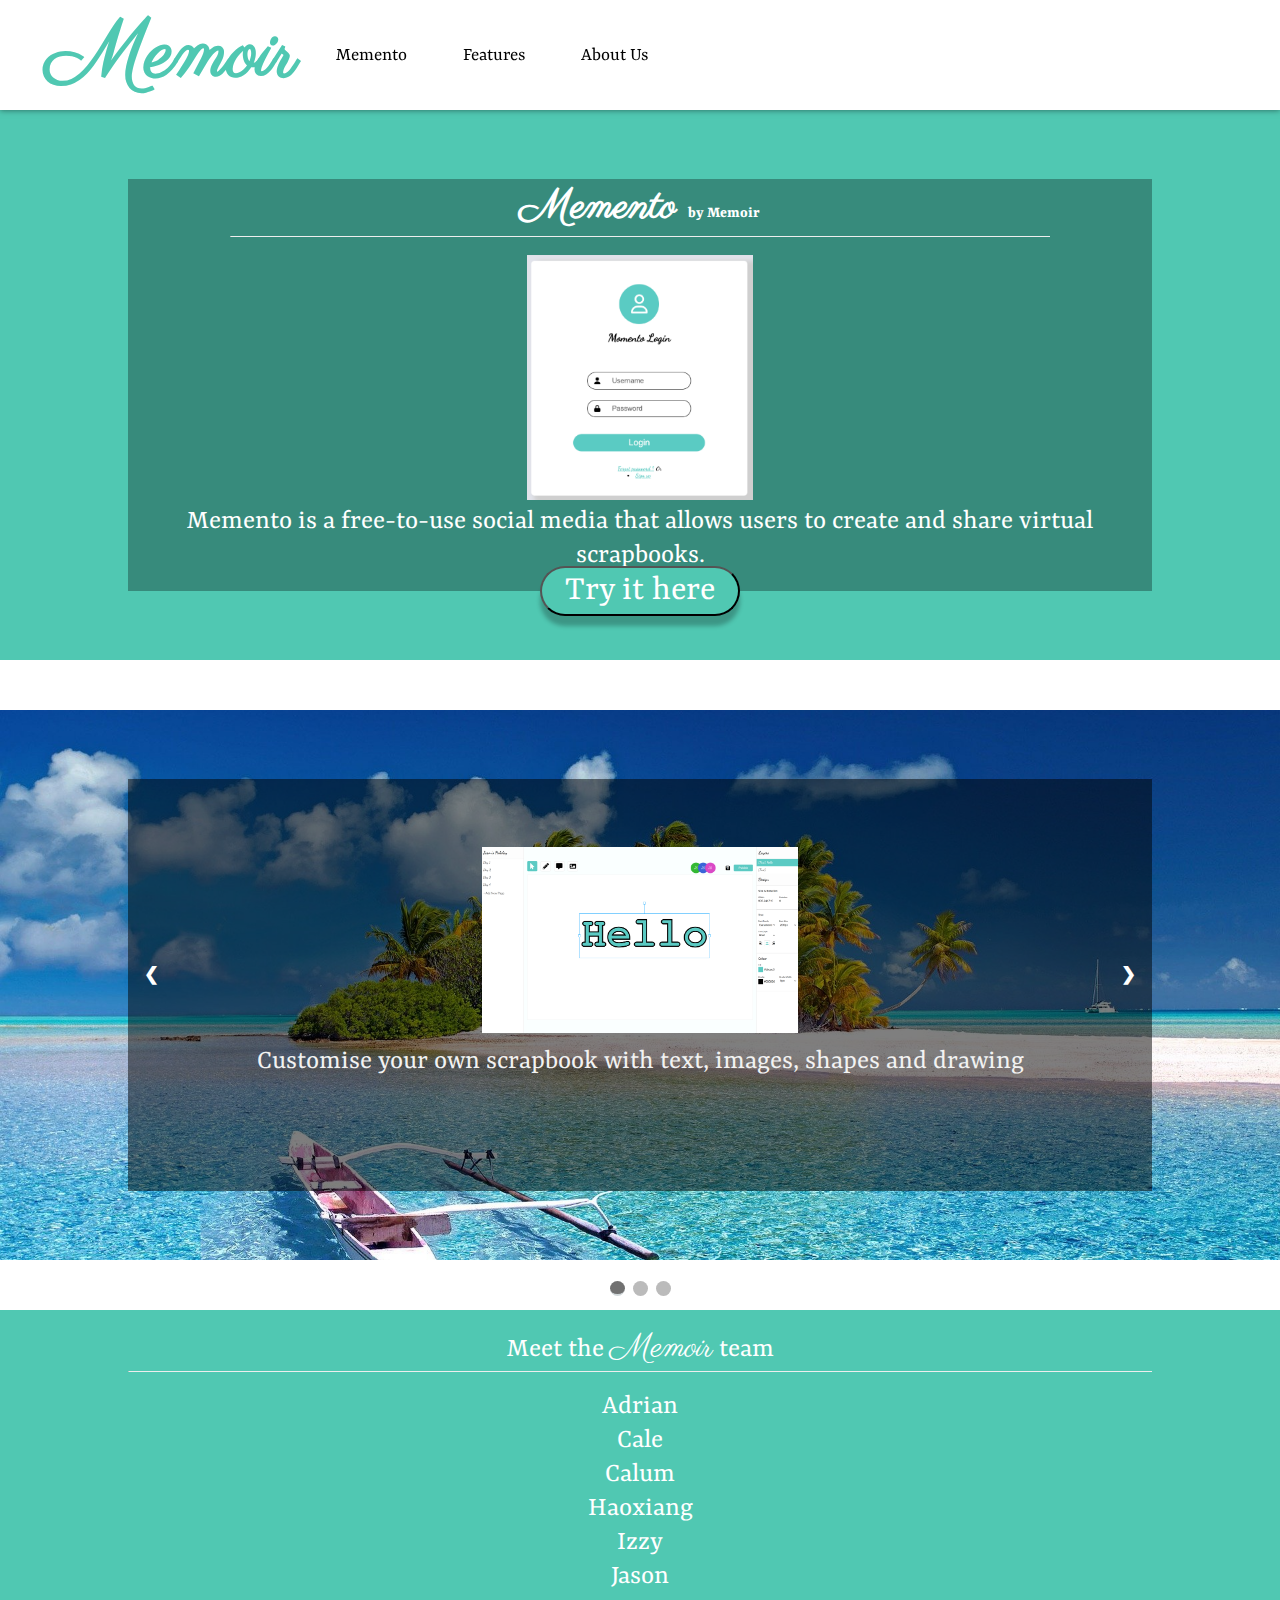
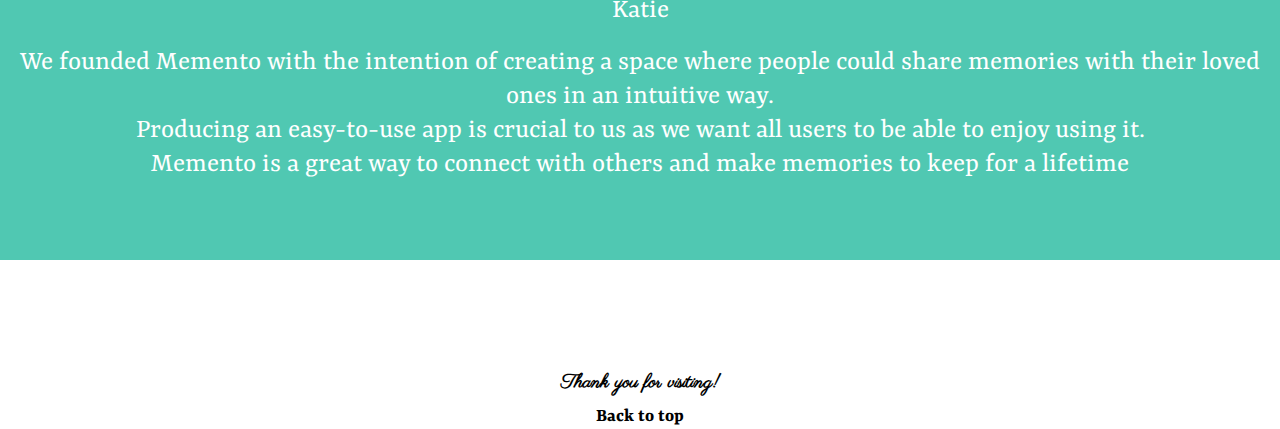
<file: index.html>
<!DOCTYPE html>
<html lang="en">
<head>
    <meta charset="UTF-8">
    <meta name="viewport" content="width=device-width, initial-scale=1.0">
    <title>Memoir</title>
    <!-- <link rel="stylesheet" href="https://fonts.google.com/specimen/Parisienne?preview.text=Memento%20by%20Memoir&preview.text_type=custom"> -->
    <link rel="stylesheet" href="main.css">
    <link rel="icon" href="images/M.PNG">
</head>

<body>
    <header class ="header">
        <h1>Memoir     </h1>
        <!-- <h3>Creators of Memento</h3>  -->
    <nav class = "navbar">
        <div class="container">
              <ul class = "nav-menu">
                <li class = "nav-item"><a class="nav-link1">Memento</a></li>
                <li class = "nav-item"><a class="nav-link2">Features</a></li>
                <li class = "nav-item"><a class="nav-link3">About Us</a></li>
              </ul>
        </div>
        <div class="hamburger">
            <span class="bar"></span>
            <span class="bar"></span>
            <span class="bar"></span>
        </div>
    </nav>
</header>
<div class = "headerpadding"></div>

<div class = "bannerone">
    <div class = "box1" style="background: rgba(0, 0, 0, 0.3);">
        <h2>Memento <span style = "font-family:'Rasa'; font-size: medium;"> by Memoir</span></h2>
        <hr style="margin-left:0%;">
        <br>
        <img src = "images/login.PNG" style="height: 250px; padding-bottom: 5px;">
        
        <p>Memento is a free-to-use social media that allows users to create and share virtual scrapbooks.</p>        
        <!-- <p></p> -->
        <button>Try it here</button>
    </div>  
</div>

    <div class = "bannertwo">
        <div class = "box2">

            <div class = "mySlides fade">
                <!-- <div class = "numbertext">1 / 3</div> -->
                <img src="images/drawing.png" style="max-width: 70%;height: 40%;max-height:450px;padding-left: 30%;">
                <div class="text">Customise your own scrapbook with text, images, shapes and drawing</div>            
                <br>
                <br>
                
            </div>

            <div class = "mySlides fade">
                <!-- <div class = "numbertext">2 / 3</div> -->
                <img src="images/desktop2.PNG" style="max-width: 70%;height: 40%;max-height:450px;padding-left: 30%;">
                <div class="text">Post your scraps to share them with all your family and friends!</div>
                <br>
                <br>
            </div>

            <div class = "mySlides fade">
                <!-- <div class = "numbertext">3 / 3</div> -->
                <img src="images/desktop3.PNG" style="max-width: 70%;height: 40%;max-height:450px;padding-left: 30%;">
                <div class="text">Document your holidays, anniversaries, projects with template scraps, or create your own!</div>
                <br>
                <br>
            </div>

            <a class = "prev" onclick="plusSlides(-1)">&#10094;</a>
            <a class = "next" onclick="plusSlides(1)">&#10095;</a>

            <div style = "text-align: center;bottom: 0%;bottom: -400px;position: absolute;">
                <span class="dot" onclick="currentSlide(1)"></span>
                <span class="dot" onclick="currentSlide(2)"></span>
                <span class="dot" onclick="currentSlide(3)"></span>
            </div>
        </div>
        <br>
    </div>

    <div class = "bannerthree">
        <div>
          <p style="padding-top: 15px;">Meet the <span style = "font-family: Parisienne; font-size: larger;">Memoir</span> team</p>
          <hr>
          <br>
          <p>Adrian</p>
          <p>Cale</p>
          <p>Calum</p>
          <p>Haoxiang</p>
          <p>Izzy</p>
          <p>Jason</p>
          <p>Katie</p>
          <br>
          <p style="padding-left: 20px; padding-right: 20px;">We founded Memento with the intention of creating a space where people could share memories with their loved ones in an intuitive way.</p>
          <p style="padding-left: 20px; padding-right: 20px;">Producing an easy-to-use app is crucial to us as we want all users to be able to enjoy using it.</p> 
          <p style="padding-left: 20px; padding-right: 20px;">Memento is a great way to connect with others and make memories to keep for a lifetime</p> 

        </div>  
    </div>
    <footer>
        <h3 style = "color: black;">Thank you for visiting!</h2>
        <h3 class ="nav-link4" style = "font-size:larger; cursor:pointer; font-family: rasa; margin-top: 10px;">Back to top</h3>
    </footer>
    

    <script src="mainjs.js"></script>

</body>
</html>
</file>
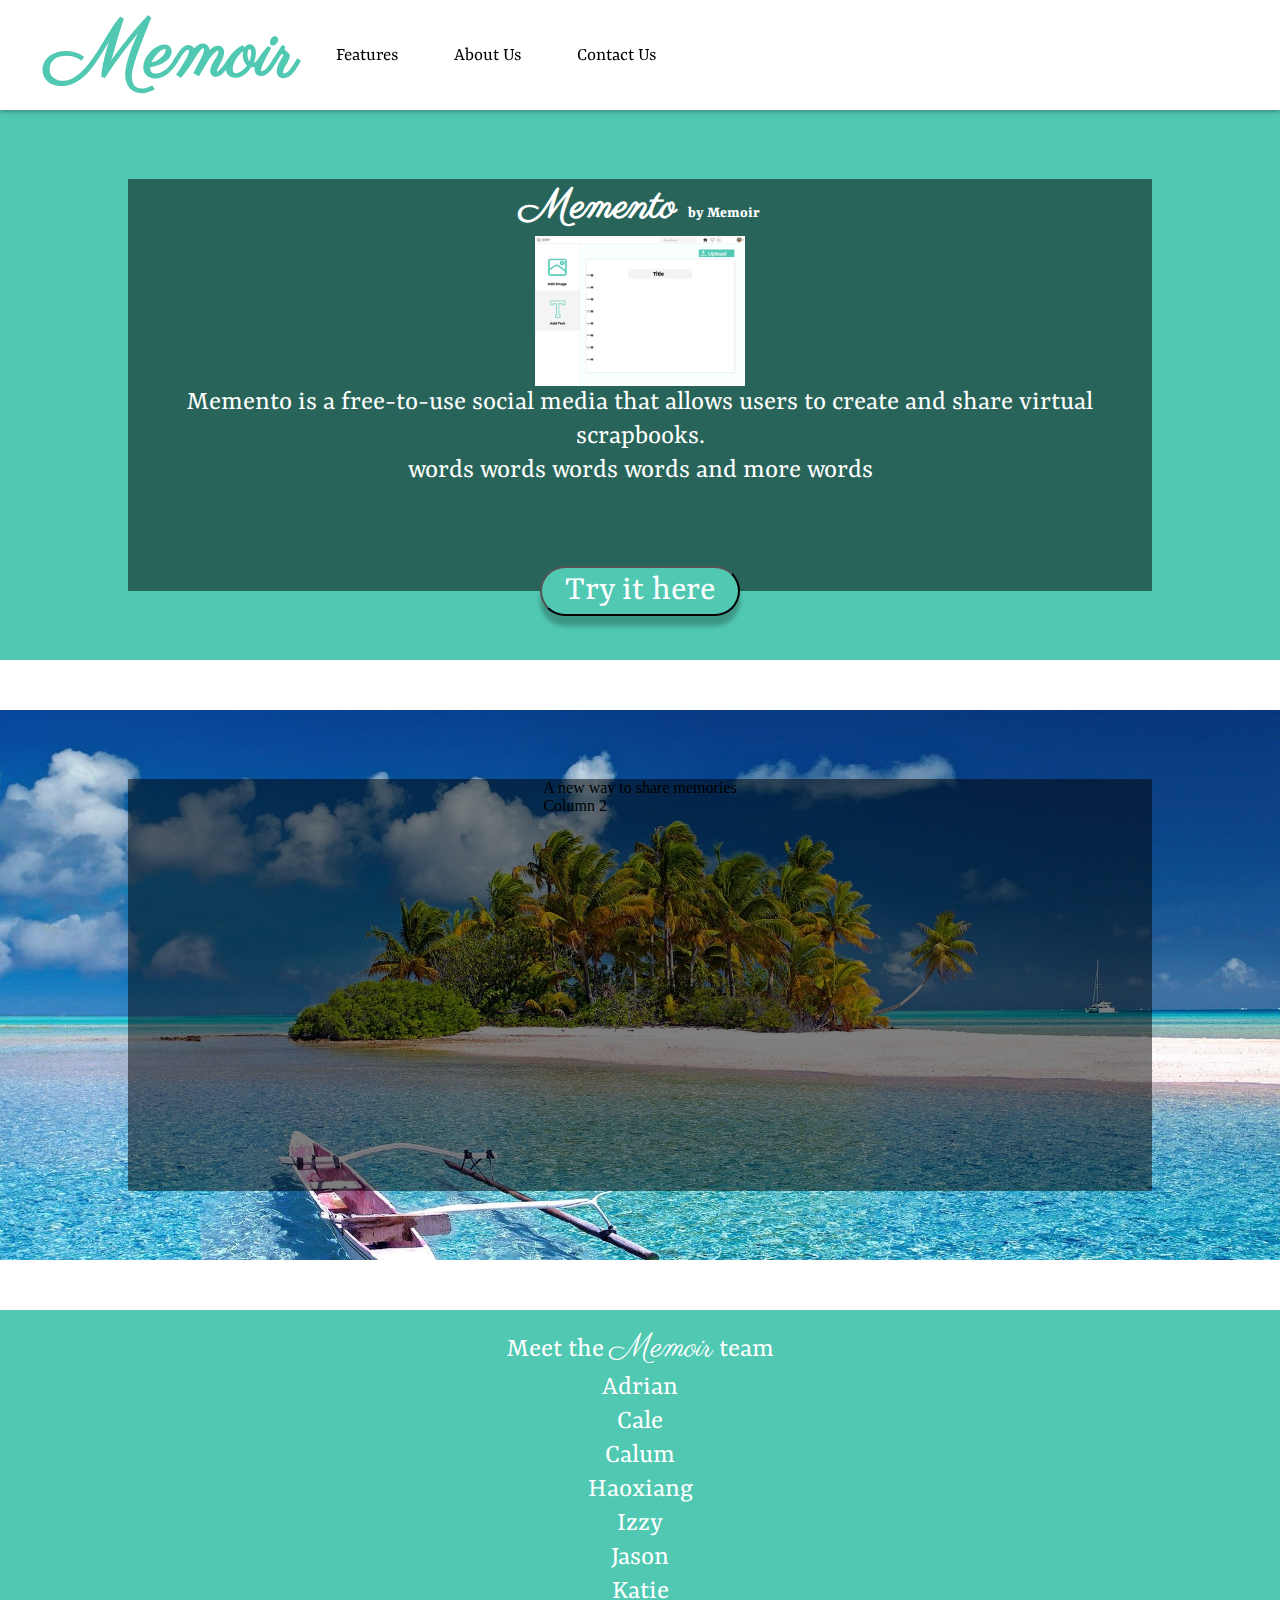
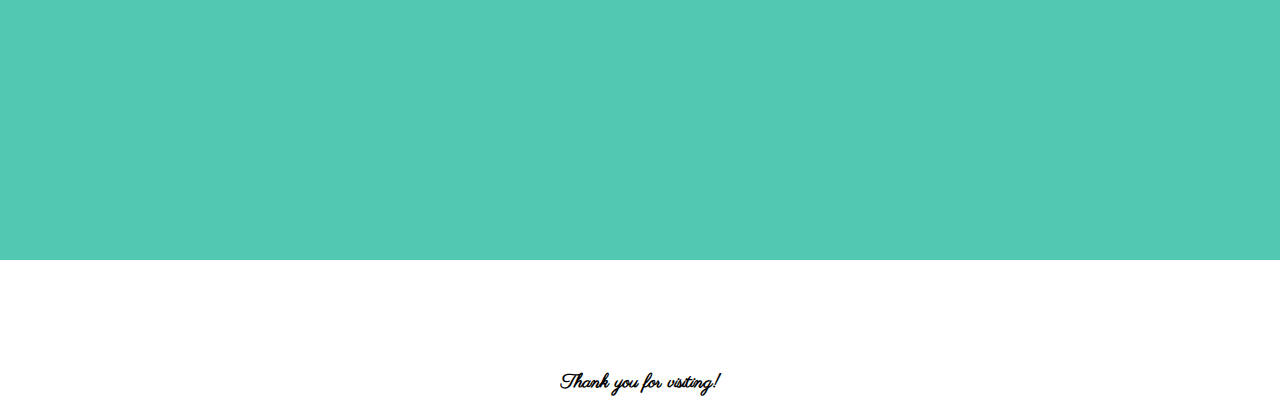
<file: landing.html>
<!DOCTYPE html>
<html lang="en">
<head>
    <!-- <style>
        html{
        scroll-behavior: smooth;
    }
    </style>
     -->
    <meta charset="UTF-8">
    <meta name="viewport" content="width=device-width, initial-scale=1.0">
    <title>Memoir</title>
    <!-- <link rel="stylesheet" href="https://fonts.google.com/specimen/Parisienne?preview.text=Memento%20by%20Memoir&preview.text_type=custom"> -->
    <link rel="stylesheet" href="main.css">
    <link rel="icon" href="images/M.PNG">
    <!-- <script src="https://code.jquery.com/jquery-3.4.1.min.js"></script> -->
</head>

<body>
    <header class ="header">
        <h1>Memoir</h1>
        <!-- <h3>Creators of Memento</h3>  -->
    <nav class = "navbar">
        <div class="container">
              <ul class = "nav-menu">
                <li class = "nav-item"><a class="nav-link1">Features</a></li>
                <li class = "nav-item"><a class="nav-link2">About Us</a></li>
                <li class = "nav-item"><a class="nav-link3">Contact Us</a></li>
              </ul>
        </div>
        <div class="hamburger">
            <span class="bar"></span>
            <span class="bar"></span>
            <span class="bar"></span>
        </div>
    </nav>
</header>
<div class = "headerpadding"></div>

<div class = "bannerone">
    <div class = "box1">
        <h2>Memento <span style = "font-family:'Rasa'; font-size: medium;"> by Memoir</span></h2>
        
            <img src = "images/desktop1.PNG" style="height: 150px;">
            <p>Memento is a free-to-use social media that allows users to create and share virtual scrapbooks.</p>        
        <p>words words words words and more words</p>
        <button>Try it here</button>
    </div>  
</div>
    <!-- </div> -->

    <div class = "bannertwo">
        <div class = "box1">

            <div id="parent"> 
                <div class="col">A new way to share memories</div> 
                <div class="col">Column 2</div> 
              </div> 

            <!-- <div class = "sidebyside">
                <p>
                    <img src = "images/desktop2.PNG" style = "height:100px; float:right;">
                    A new way to share memories
                </p>
            
                <p>Live collaborations on your projects with family and friends</p>
                <img src = "images/desktop1.PNG" style = "height:100px; float:left;">
            </div> -->
            
        </div>
    </div>

    <div class = "bannerthree">
        <div>
          <p style="padding-top: 15px;">Meet the <span style = "font-family: Parisienne; font-size: larger;">Memoir</span> team</p>
          <p>Adrian</p>
          <p>Cale</p>
          <p>Calum</p>
          <p>Haoxiang</p>
          <p>Izzy</p>
          <p>Jason</p>
          <p>Katie</p>
        </div>  
    </div>
    <footer>
        <h3 style = "color: black;">Thank you for visiting!</h2>
    </footer>
    <a id="to_Top" href="#one"><div class="to-Top"></div></a>
    <!-- <a id="to_Top" href="#one"><div class="to-Top"></div></a> -->

    <script src="mainjs.js"></script>

</body>
</html>
</file>
<file: main.css>
@import url('https://fonts.googleapis.com/css2?family=Parisienne&display=swap');
@import url('https://fonts.googleapis.com/css2?family=Parisienne&family=Rasa:ital,wght@1,300&display=swap');
*{
    margin: 0;
    padding: 0;
    box-sizing: border-box;
}

hr{
    width: 80%;
    margin-left: 10%;
    border-top: none;
}

.header{
    background: rgb(255, 255, 255);
    display: flex;
    position: fixed;
    /* justify-content: space-between; */
    padding: 0 2rem;
    top: 0;
    left: 0;
    width: 100%;
    height: 110px;
    z-index: 999;
    box-shadow: 0px 0px 6px 0px rgba(0, 0, 0, 0.5);
}
.container{
    display: flex;
    color: #000000;
    font-family: 'Rasa';
}

.container ul li {
    list-style: none;
    margin: 0 10px;
    /* margin-top: 25px; */
    display: inline-block;
  }
  .container ul li a:hover {
    padding: 12px;
    font-weight: bolder;    
}
  .container ul li a {
    margin: 8px;
    padding: 10px;
    color: rgb(0, 0, 0);
    font-size: 1.2em;
    text-decoration: none;
    transition: all 0.3s ease-out;
  }

  .active {
    border-bottom: 2px solid #d0d7d9;
  }
  .container p{
  margin-bottom: 16px;
  color: #fc0;
  font-weight: 700;
  font-size: 20px;
  }

.navbar{
  display: flex;
  justify-content: space-between;
  align-items: center;
}  

.nav-menu {
    display: flex;
    justify-content: space-between;
    align-items: center;
}
.nav-item { 
    margin-left: 5rem;
    cursor: pointer;
}

.hamburger {
    display: none;
}

.bar {
    display: block;
    width: 25px;
    height: 3px;
    margin: 5px auto;
    -webkit-transition: all 0.3s ease-in-out;
    transition: all 0.3s ease-in-out;
    background-color: #101010;
}
h1{
    font-family: Parisienne, sans-serif;
    color:#50C8B2;
    text-align: left;
    font-size: 82px;
    margin-bottom: 0px;
    margin-top: 0px;
    margin-left: 15px;
    padding-right: 10px;
}
p{
    font-family: 'Rasa';   
    font-size: 28px;
    color: white;
    text-align: center;

}
h2{
    font-family: Parisienne, sans-serif;   
    color: white;
    text-align: center;
    font-size: 42px;
    margin: 0px;
}
h3{
    font-family: Parisienne, sans-serif;
    color: black;
    text-align: center;
    font-size: 32;
    margin-top: 110px;
    margin-bottom: 1px;
}
h4{
    color: rgb(199, 74, 182);
}
body{
    margin:0px;
    /* padding-top: 110px; */
}
.altfont{
    font-family: sans-serif;
    color: #000000;
}

button{
width: 200px;
height: 50px;
margin-top: 10px;
/* left: 50%; */
/* bottom: 0px; */

position: absolute;
bottom: -25px;
z-index: 2px;
font-family: 'Rasa';   
font-size: 36px;
color: white;
text-align: center;
background: #50C8B2;
box-shadow: 0px 10px 4px rgba(0, 0, 0, 0.25);
border-radius: 50px;

transition-duration: 0.4s;
}

button:hover {
  /* background-color: #000000; Green */
  color: rgb(0, 0, 0);
}
.headerpadding{
    margin:110px;
    background-color: pink;
    /* box-shadow: 0px 0px 6px 0px rgba(0, 0, 0, 0.5); */
}
.sidebyside{
    display: flex;
}
.bannerone {
    /* padding-top: 120px; */
    background-color:#50C8B2;
    display: flex;
    justify-content: center;
    height: 550px;
    align-items: center;
    margin-bottom: 50px;
}

.bannertwo{
    display: flex;
    justify-content: center;
    margin-bottom: 50px;
    /* padding-top: 120px;   */
    align-items: center;
    background-image: 
    url(images/beach.jpg);
    background-size: cover;
    background-position: center;
    /* width: fit-content; */
    height: 550px;   

    /* background-attachment: fixed; */
    /* Prevent image from repeating */
    background-repeat: no-repeat;
    z-index: 0px;

}

.bannerthree {
    /* padding-top: 120px; */
    background-color:#50C8B2;
    height: 550px;
    margin-bottom: 50px;
}

.lefttext{
    float: left;
    display: flex;
}

.box1{
    display: flex;
    align-items: center;
    position: relative;
    flex-direction: column;

    height: 75%;
    width: 80%;
    z-index: 1;
    background: rgba(0, 0, 0, 0.5);
}
.box2{
    display: flex;
    justify-content: center;

    /* align-items: center;
    position: relative;
    flex-direction: column;  */

    align-items: center;
    
    height: 75%;
    width: 80%;
    z-index: 1;
    background: rgba(0, 0, 0, 0.5);
}

.mySlides {
    display: none;
    /* align-content: center; */
    justify-content: center;
}

.prev, .next {
    cursor:pointer;
    position: absolute;
    /* top: 50%; */
    width: auto;
    margin-top: -22px;
    padding: 16px;
    color: white;
    font-weight: bold;
    font-size: 18px;
    transition: 0.6s ease;
    border-radius: 0 3px 3px 0;
    user-select: none;
}

.next {
    right: 10%;
    border-radius: 3px 0 0 3px;
}
.prev{
    left:10%;
}
.prev:hover, .next:hover {
    background-color: rgba(0,0,0,0.8);
  }

.text {
   color: #f2f2f2;
   /* font-size: 15px; */
   padding: 8px 12px;
   /* position: absolute; */
   bottom: 8px;
   text-align: center;
   font-family: 'Rasa';   
   font-size: 28px;
  }
/* Number text (1/3 etc) */
.numbertext {
    color: #f2f2f2;
    font-size: 12px;
    padding: 8px 12px;
    position: absolute;
    top: 0;
  }

/* The dots/bullets/indicators */
.dot {
    cursor: pointer;
    height: 15px;
    width: 15px;
    margin: 0 2px;
    background-color: #bbb;
    border-radius: 50%;
    display: inline-block;
    transition: background-color 0.6s ease;
    /* bottom: 20%; */
  }
  
  .active, .dot:hover {
    background-color: #717171;
  }
  
  /* Fading animation */
  .fade {
    -webkit-animation-name: fade;
    -webkit-animation-duration: 1.5s;
    animation-name: fade;
    animation-duration: 1.5s;
  }
  
  @-webkit-keyframes fade {
    from {opacity: .4}
    to {opacity: 1}
  }
  
  @keyframes fade {
    from {opacity: .4}
    to {opacity: 1}
  }
  @media only screen and (max-width: 768px) {
    .nav-menu {
        position: fixed;
        left: -110%;
        top: 6.9rem;
        flex-direction: column;
        background-color: #fff;
        width: 100%;
        text-align: center;
        transition: 0.3s;
        box-shadow: 0px 0px 6px 0px rgba(0, 0, 0, 0.5);
       
    }

    p{
        font-size: 18px;
    }

    .nav-menu.active {
        left: 0px;
    }

    .nav-item {
        margin: 2.5rem 0;
    }

    .hamburger {
        display: block !important;
        cursor: pointer;
    }

    .hamburger.active .bar:nth-child(2) {
        opacity: 0;
    }

    .hamburger.active .bar:nth-child(1) {
        transform: translateY(8px) rotate(45deg);
    }

    .hamburger.active .bar:nth-child(3) {
        transform: translateY(-8px) rotate(-45deg);
    }


}
</file>
